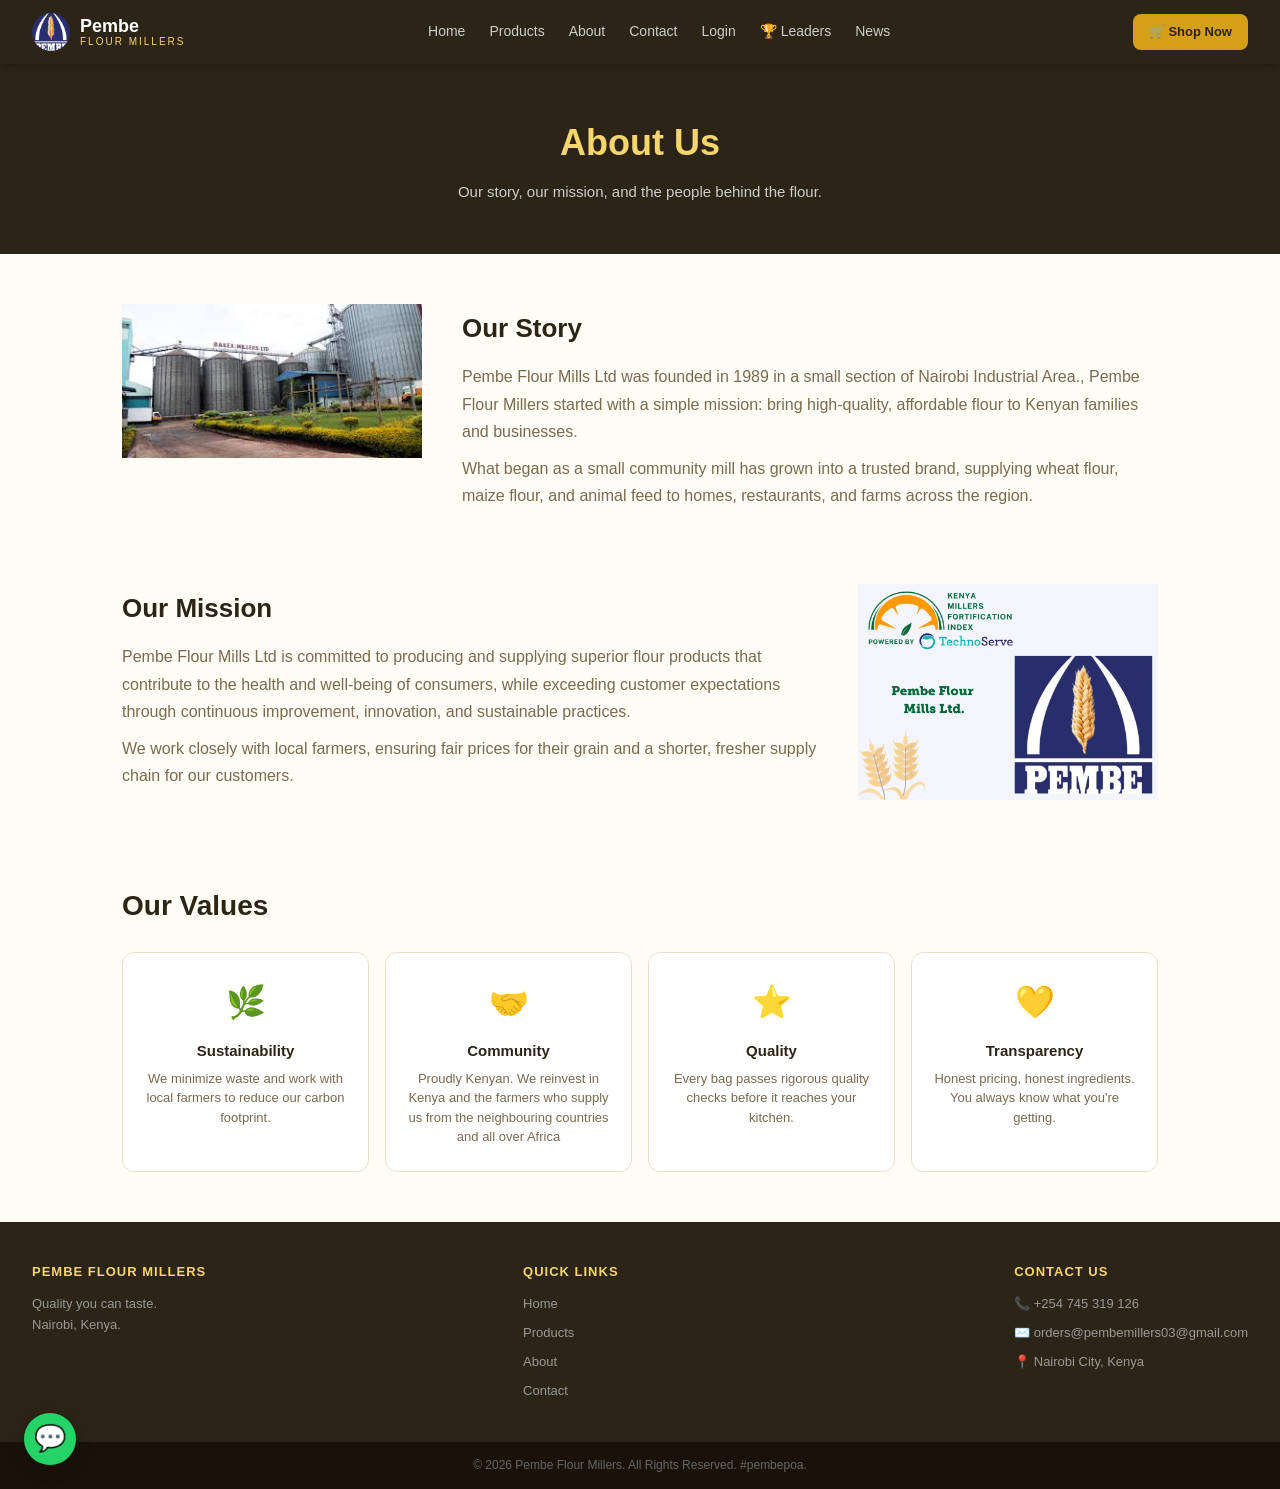
<file: about.html>
<!DOCTYPE html>
<html lang="en">
<head>
  <link rel="icon" type="image/png" href="images/favicon.png" />
  <meta name="description" content="Pembe Flour Millers — Premium wheat flour, maize flour and animal feed in Meru, Kenya. Order online or via WhatsApp." />
<meta name="keywords" content="flour, wheat flour, maize flour, unga, Meru, Kenya, animal feed" />
<meta property="og:title" content="Pembe Flour Millers" />
<meta property="og:description" content="Quality flour milled fresh in Meru, Kenya." />
  <meta charset="UTF-8" />
  <meta name="viewport" content="width=device-width, initial-scale=1.0" />
  <title>Pembe Flour Millers - About Us</title>
  <link rel="stylesheet" href="style.css" />
</head>
<body>

 <header class="site-header">
  <div class="logo">
    <img src="images/pembe-logo.png" alt="Pembe Logo" class="logo-img" />
    <div class="logo-text">
      <span class="logo-name">Pembe</span>
      <span class="logo-tagline">Flour Millers</span>
    </div>
  </div>
  <nav class="nav-links" id="nav-links">
    <a href="index.html">Home</a>
    <a href="products.html">Products</a>
    <a href="about.html">About</a>
    <a href="contact.html">Contact</a>
    <a href="login.html">Login</a>
    <a href="leaderboard.html">🏆 Leaders</a>
    <a href="news.html">News</a>
  </nav>
  <button class="hamburger" id="hamburger" onclick="toggleMenu()">
    <span></span><span></span><span></span>
  </button>
  <a href="products.html" class="cart-btn">🛒 Shop Now</a>
</header>

<script>
  function toggleMenu() {
    document.getElementById('nav-links').classList.toggle('open');
    document.getElementById('hamburger').classList.toggle('open');
  }
</script>

  <section class="page-hero">
    <h1>About Us</h1>
    <p>Our story, our mission, and the people behind the flour.</p>
  </section>

  <section class="section about-page">

    <div class="about-block">
      <div class="about-img">
   <img src="images/pembe-millers.png" alt="Pembe Flour Mills Story">
</div>
      <div class="about-text-block">
        <h2>Our Story</h2>
        <p>Pembe Flour Mills Ltd was founded in 1989 in a small section of Nairobi Industrial Area., Pembe Flour Millers
           started with a simple mission: bring high-quality, affordable flour
           to Kenyan families and businesses.</p>
        <p>What began as a small community mill has grown into a trusted brand,
           supplying wheat flour, maize flour, and animal feed to homes,
           restaurants, and farms across the region.</p>
      </div>
    </div>

    <div class="about-block reverse">
      <div class="about-img">
   <img src="images/pembe-label.png" alt="Pembe Flour Mills Story">
</div>
      <div class="about-text-block">
        <h2>Our Mission</h2>
        <p>Pembe Flour Mills Ltd is committed to producing and supplying superior flour products that contribute to the health and well-being of consumers, while exceeding customer expectations through continuous improvement, innovation, and sustainable practices.</p>
        <p>We work closely with local farmers, ensuring fair prices for their
           grain and a shorter, fresher supply chain for our customers.</p>
      </div>
    </div>

    <div class="values-section">
      <h2 class="section-title">Our Values</h2>
      <div class="values-grid">
        <div class="value-card">
          <span>🌿</span>
          <h3>Sustainability</h3>
          <p>We minimize waste and work with local farmers to reduce our carbon footprint.</p>
        </div>
        <div class="value-card">
          <span>🤝</span>
          <h3>Community</h3>
          <p>Proudly Kenyan. We reinvest in Kenya and the farmers who supply us from the neighbouring countries and all over Africa</p>
        </div>
        <div class="value-card">
          <span>⭐</span>
          <h3>Quality</h3>
          <p>Every bag passes rigorous quality checks before it reaches your kitchen.</p>
        </div>
        <div class="value-card">
          <span>💛</span>
          <h3>Transparency</h3>
          <p>Honest pricing, honest ingredients. You always know what you're getting.</p>
        </div>
      </div>
    </div>

  </section>

  <footer class="site-footer">
    <div class="footer-col">
      <strong class="footer-logo">Pembe Flour Millers</strong>
      <p>Quality you can taste.<br>Nairobi, Kenya.</p>
    </div>
    <div class="footer-col">
      <strong>Quick Links</strong>
      <a href="index.html">Home</a>
      <a href="products.html">Products</a>
      <a href="about.html">About</a>
      <a href="contact.html">Contact</a>
    </div>
    <div class="footer-col">
      <strong>Contact Us</strong>
      <p>📞 +254 745 319 126</p>
      <p>✉️ orders@pembemillers03@gmail.com</p>
      <p>📍 Nairobi City, Kenya</p>
    </div>
  </footer>
  <div class="footer-copy">© 2026 Pembe Flour Millers. All Rights Reserved. #pembepoa. </div>
<button class="back-to-top" id="backToTop" onclick="window.scrollTo({top:0,behavior:'smooth'})">↑</button>

<script>
  window.addEventListener('scroll', function() {
    const btn = document.getElementById('backToTop');
    if (window.scrollY > 400) {
      btn.classList.add('visible');
    } else {
      btn.classList.remove('visible');
    }
  });
</script>
<style>
  body { animation: pageIn 0.4s ease forwards; }
  @keyframes pageIn {
    from { opacity: 0; transform: translateY(10px); }
    to   { opacity: 1; transform: translateY(0); }
  }
</style>
<!-- Floating WhatsApp button -->
<a href="https://wa.me/254745319126?text=Hello%20Pembe%20Flour%20Millers!%20I%20would%20like%20to%20inquire%20about%20your%20products." 
   class="whatsapp-float" 
   target="_blank" 
   title="Chat with us on WhatsApp">
  💬
</a>
</body>
</html>
</file>
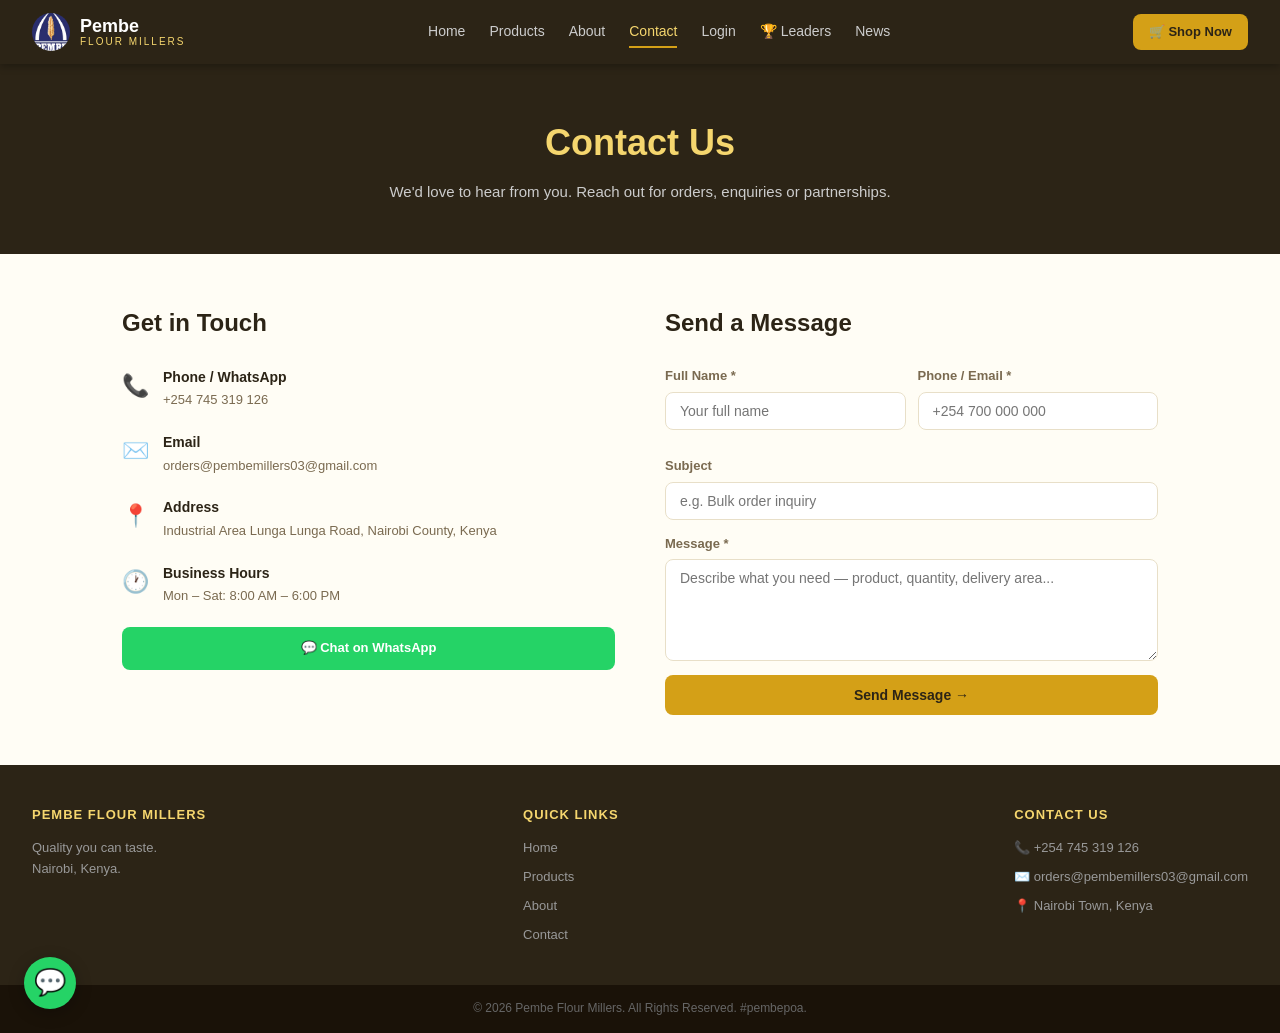
<file: contact.html>
<!DOCTYPE html>
<html lang="en">
<head>
  <link rel="icon" type="image/png" href="images/favicon.png" />
  <meta name="description" content="Pembe Flour Millers — Premium wheat flour, maize flour and animal feed in Nairobi, Kenya. Order online or via WhatsApp." />
  <meta name="keywords" content="flour, wheat flour, maize flour, unga, Nairobi, Kenya, animal feed" />
  <meta property="og:title" content="Pembe Flour Millers" />
  <meta property="og:description" content="Quality flour milled fresh in Nairobi, Kenya." />
  <meta charset="UTF-8" />
  <meta name="viewport" content="width=device-width, initial-scale=1.0" />
  <title>Pembe Flour Millers - Contact</title>
  <link rel="stylesheet" href="style.css" />
</head>
<body>

  <!-- ===== HEADER ===== -->
  <header class="site-header">
    <div class="logo">
      <img src="images/pembe-logo.png" alt="Pembe Logo" class="logo-img" />
      <div class="logo-text">
        <span class="logo-name">Pembe</span>
        <span class="logo-tagline">Flour Millers</span>
      </div>
    </div>
    <nav class="nav-links" id="nav-links">
      <a href="index.html">Home</a>
      <a href="products.html">Products</a>
      <a href="about.html">About</a>
      <a href="contact.html" class="active">Contact</a>
      <a href="login.html">Login</a>
      <a href="leaderboard.html">🏆 Leaders</a>
      <a href="news.html">News</a>
    </nav>
    <button class="hamburger" id="hamburger" onclick="toggleMenu()" aria-label="Toggle menu">
      <span></span>
      <span></span>
      <span></span>
    </button>
    <a href="products.html" class="cart-btn">🛒 Shop Now</a>
  </header>

  <!-- ===== PAGE HERO ===== -->
  <section class="page-hero">
    <h1>Contact Us</h1>
    <p>We'd love to hear from you. Reach out for orders, enquiries or partnerships.</p>
  </section>

  <!-- ===== CONTACT SECTION ===== -->
  <section class="section contact-page">

    <!-- Left side — contact details -->
    <div class="contact-details">
      <h2>Get in Touch</h2>

      <div class="contact-item">
        <span>📞</span>
        <div>
          <strong>Phone / WhatsApp</strong>
          <p>+254 745 319 126</p>
        </div>
      </div>

      <div class="contact-item">
        <span>✉️</span>
        <div>
          <strong>Email</strong>
          <p>orders@pembemillers03@gmail.com</p>
        </div>
      </div>

      <div class="contact-item">
        <span>📍</span>
        <div>
          <strong>Address</strong>
          <p>Industrial Area Lunga Lunga Road, Nairobi County, Kenya</p>
        </div>
      </div>

      <div class="contact-item">
        <span>🕐</span>
        <div>
          <strong>Business Hours</strong>
          <p>Mon – Sat: 8:00 AM – 6:00 PM</p>
        </div>
      </div>

      <!-- ✅ FIXED WhatsApp button — clean single line -->
      <a href="https://wa.me/254745319126?text=Hello%20Pembe%20Flour%20Millers!%20I%20would%20like%20to%20inquire%20about%20your%20products." class="whatsapp-btn" target="_blank">
        💬 Chat on WhatsApp
      </a>
    </div>

    <!-- Right side — contact form -->
    <div class="contact-form-wrap">
      <h2>Send a Message</h2>
      <form id="contact-form">

        <div class="form-row">
          <div class="form-group">
            <label for="name">Full Name *</label>
            <input type="text" id="name" placeholder="Your full name" required />
          </div>
          <div class="form-group">
            <label for="phone">Phone / Email *</label>
            <input type="text" id="phone" placeholder="+254 700 000 000" required />
          </div>
        </div>

        <div class="form-group">
          <label for="subject">Subject</label>
          <input type="text" id="subject" placeholder="e.g. Bulk order inquiry" />
        </div>

        <div class="form-group">
          <label for="message">Message *</label>
          <textarea id="message" rows="5" placeholder="Describe what you need — product, quantity, delivery area..." required></textarea>
        </div>

        <button type="submit" class="btn-primary full-width">Send Message →</button>

        <div class="form-success" id="form-success">
          ✅ Message sent! We'll get back to you within 24 hours.
        </div>

      </form>
    </div>

  </section>

  <!-- ===== FOOTER ===== -->
  <footer class="site-footer">
    <div class="footer-col">
      <strong class="footer-logo">Pembe Flour Millers</strong>
      <p>Quality you can taste.<br>Nairobi, Kenya.</p>
    </div>
    <div class="footer-col">
      <strong>Quick Links</strong>
      <a href="index.html">Home</a>
      <a href="products.html">Products</a>
      <a href="about.html">About</a>
      <a href="contact.html">Contact</a>
    </div>
    <div class="footer-col">
      <strong>Contact Us</strong>
      <p>📞 +254 745 319 126</p>
      <p>✉️ orders@pembemillers03@gmail.com</p>
      <p>📍 Nairobi Town, Kenya</p>
    </div>
  </footer>
  <div class="footer-copy">© 2026 Pembe Flour Millers. All Rights Reserved. #pembepoa. </div>

  <!-- Back to top button -->
  <button class="back-to-top" id="backToTop" onclick="window.scrollTo({top:0,behavior:'smooth'})">↑</button>

  <script>
    /* ---- HAMBURGER MENU ---- */
    function toggleMenu() {
      document.getElementById('nav-links').classList.toggle('open');
      document.getElementById('hamburger').classList.toggle('open');
    }
    document.addEventListener('click', function(e) {
      const nav    = document.getElementById('nav-links');
      const burger = document.getElementById('hamburger');
      if (!nav.contains(e.target) && !burger.contains(e.target)) {
        nav.classList.remove('open');
        burger.classList.remove('open');
      }
    });

    /* ---- BACK TO TOP ---- */
    window.addEventListener('scroll', function() {
      const btn = document.getElementById('backToTop');
      if (window.scrollY > 400) {
        btn.classList.add('visible');
      } else {
        btn.classList.remove('visible');
      }
    });

    /* ---- CONTACT FORM ---- */
    document.getElementById('contact-form').addEventListener('submit', function(e) {
      e.preventDefault();
      const name    = document.getElementById('name').value;
      const phone   = document.getElementById('phone').value;
      const subject = document.getElementById('subject').value || 'Website Inquiry';
      const message = document.getElementById('message').value;
      const email   = 'orders@pembeflourmillers.com';
      const body    = 'Name: ' + name + '\nContact: ' + phone + '\n\n' + message;
      window.location.href =
        'mailto:' + email +
        '?subject=' + encodeURIComponent(subject) +
        '&body='    + encodeURIComponent(body);
      document.getElementById('form-success').style.display = 'block';
    });

    /* ---- SCROLL ANIMATIONS ---- */
    const observer = new IntersectionObserver(function(entries) {
      entries.forEach(function(entry) {
        if (entry.isIntersecting) {
          entry.target.classList.add('visible');
        }
      });
    }, { threshold: 0.1 });

    document.querySelectorAll('.contact-item, .value-card').forEach(function(el) {
      el.classList.add('fade-in');
      observer.observe(el);
    });
  </script>
<style>
  body { animation: pageIn 0.4s ease forwards; }
  @keyframes pageIn {
    from { opacity: 0; transform: translateY(10px); }
    to   { opacity: 1; transform: translateY(0); }
  }
</style>
<!-- Floating WhatsApp button -->
<a href="https://wa.me/254745319126?text=Hello%20Pembe%20Flour%20Millers!%20I%20would%20like%20to%20inquire%20about%20your%20products." 
   class="whatsapp-float" 
   target="_blank" 
   title="Chat with us on WhatsApp">
  💬
</a>
</body>
</html>
</file>
<file: style.css>
/* ============================================================
   PEMBE FLOUR MILLERS — style.css
   Clean version — no duplicates
   ============================================================ */

/* ---- 1. VARIABLES & RESET ---- */
:root {
  --gold:        #D4A017;
  --gold-light:  #F5D66E;
  --green:       #3B6D11;
  --green-mid:   #639922;
  --green-light: #EAF3DE;
  --brown:       #6B3F1A;
  --cream:       #FFFDF5;
  --warm-gray:   #F5F0E8;
  --text:        #2C2416;
  --text-muted:  #7A6A50;
  --text-hint:   #B5A285;
  --border:      #E8DFC8;
  --radius:      12px;
  --radius-sm:   8px;
}

* { box-sizing: border-box; margin: 0; padding: 0; }

body {
  font-family: 'Segoe UI', Tahoma, Geneva, Verdana, sans-serif;
  background-color: var(--cream);
  color: var(--text);
  line-height: 1.6;
}

a { text-decoration: none; color: inherit; }
img { max-width: 100%; display: block; }


/* ---- 2. HEADER ---- */
.site-header {
  background-color: var(--text);
  padding: 0 2rem;
  height: 64px;
  display: flex;
  align-items: center;
  justify-content: space-between;
  position: sticky;
  top: 0;
  z-index: 100;
  box-shadow: 0 2px 8px rgba(0,0,0,0.3);
}

.logo { display: flex; align-items: center; gap: 10px; }

.logo-img {
  width: 38px;
  height: 38px;
  border-radius: 50%;
  object-fit: cover;
  background: var(--gold);
}

.logo-text { display: flex; flex-direction: column; line-height: 1.1; }
.logo-name { font-size: 18px; font-weight: 700; color: #fff; }
.logo-tagline { font-size: 10px; color: var(--gold-light); letter-spacing: 2px; text-transform: uppercase; }

.nav-links { display: flex; gap: 24px; }

.nav-links a {
  color: #ccc;
  font-size: 14px;
  font-weight: 500;
  transition: color 0.2s;
  padding: 4px 0;
  border-bottom: 2px solid transparent;
}

.nav-links a:hover { color: var(--gold-light); }
.nav-links a.active { color: var(--gold-light); border-bottom-color: var(--gold); }

.cart-btn {
  background-color: var(--gold);
  color: var(--text);
  font-weight: 700;
  font-size: 13px;
  padding: 8px 16px;
  border-radius: var(--radius-sm);
  border: none;
  cursor: pointer;
  transition: background-color 0.2s;
  display: flex;
  align-items: center;
  gap: 6px;
}
.cart-btn:hover { background-color: var(--gold-light); }

.cart-badge {
  background: var(--green);
  color: #fff;
  border-radius: 50%;
  width: 18px;
  height: 18px;
  font-size: 11px;
  display: flex;
  align-items: center;
  justify-content: center;
  font-weight: 700;
}


/* ---- 3. HAMBURGER BUTTON (hidden on desktop) ---- */
.hamburger {
  display: none;
  flex-direction: column;
  gap: 5px;
  cursor: pointer;
  background: none;
  border: none;
  padding: 6px;
}

.hamburger span {
  display: block;
  width: 24px;
  height: 2px;
  background-color: #fff;
  border-radius: 2px;
  transition: all 0.3s ease;
}

/* Animate 3 lines into X when open */
.hamburger.open span:nth-child(1) { transform: translateY(7px) rotate(45deg); }
.hamburger.open span:nth-child(2) { opacity: 0; }
.hamburger.open span:nth-child(3) { transform: translateY(-7px) rotate(-45deg); }


/* ---- 4. BUTTONS ---- */
.btn-primary {
  display: inline-block;
  background-color: var(--gold);
  color: var(--text);
  font-weight: 700;
  padding: 12px 28px;
  border-radius: var(--radius-sm);
  border: none;
  cursor: pointer;
  font-size: 14px;
  transition: background-color 0.2s, transform 0.2s;
}
.btn-primary:hover { background-color: var(--gold-light); transform: translateY(-1px); }
.btn-primary.full-width { width: 100%; text-align: center; }

.btn-outline {
  display: inline-block;
  background-color: transparent;
  color: #fff;
  font-weight: 600;
  padding: 12px 28px;
  border-radius: var(--radius-sm);
  border: 1.5px solid rgba(255,255,255,0.4);
  cursor: pointer;
  font-size: 14px;
  transition: border-color 0.2s, color 0.2s;
}
.btn-outline:hover { border-color: var(--gold-light); color: var(--gold-light); }

.btn-small {
  display: inline-block;
  background-color: var(--text);
  color: var(--gold-light);
  font-weight: 700;
  font-size: 12px;
  padding: 8px 16px;
  border-radius: var(--radius-sm);
  border: none;
  cursor: pointer;
  transition: background-color 0.2s;
}
.btn-small:hover { background-color: var(--green); color: #fff; }

.whatsapp-btn {
  display: flex;
  align-items: center;
  justify-content: center;
  gap: 8px;
  width: 100%;
  padding: 11px;
  background-color: #25D366;
  color: #fff;
  font-weight: 700;
  font-size: 13px;
  border: none;
  border-radius: var(--radius-sm);
  cursor: pointer;
  transition: background-color 0.2s;
  margin-top: 8px;
  text-decoration: none;
  text-align: center;
}
.whatsapp-btn:hover { background-color: #1ebe5d; }


/* ---- 5. SPLASH SCREEN ---- */
#splash-screen {
  position: fixed;
  inset: 0;
  background-color: var(--text);
  display: flex;
  align-items: center;
  justify-content: center;
  z-index: 9999;
  transition: opacity 0.6s ease, visibility 0.6s ease;
}

#splash-screen.hidden {
  opacity: 0;
  visibility: hidden;
}

.splash-content {
  text-align: center;
  animation: splashEntrance 0.5s ease forwards;
}

@keyframes splashEntrance {
  from { opacity: 0; transform: scale(0.9); }
  to   { opacity: 1; transform: scale(1); }
}

.splash-logo { font-size: 72px; margin-bottom: 16px; }

.splash-name {
  font-size: 28px;
  font-weight: 700;
  color: #fff;
  letter-spacing: 1px;
  margin-bottom: 6px;
}

.splash-tagline {
  font-size: 14px;
  color: var(--gold-light);
  letter-spacing: 3px;
  text-transform: uppercase;
  margin-bottom: 28px;
}

.splash-bar {
  width: 180px;
  height: 3px;
  background-color: rgba(255,255,255,0.15);
  border-radius: 10px;
  margin: 0 auto;
  overflow: hidden;
}

.splash-fill {
  height: 100%;
  width: 0%;
  background-color: var(--gold);
  border-radius: 10px;
  animation: loadBar 1.8s ease forwards;
}

@keyframes loadBar {
  0%   { width: 0%; }
  60%  { width: 75%; }
  100% { width: 100%; }
}


/* ---- 6. HERO ---- */
.hero {
  background-color: var(--text);
  padding: 70px 2rem;
  display: flex;
  align-items: center;
  justify-content: space-between;
  gap: 40px;
  max-width: 1200px;
  margin: 0 auto;
  min-height: 400px;
}

.hero-content { max-width: 560px; }

.hero-badge {
  display: inline-block;
  background-color: var(--gold);
  color: var(--text);
  font-size: 11px;
  font-weight: 700;
  letter-spacing: 2px;
  text-transform: uppercase;
  padding: 4px 14px;
  border-radius: 20px;
  margin-bottom: 16px;
}

.hero h1 { font-size: clamp(32px, 5vw, 52px); color: #fff; line-height: 1.15; margin-bottom: 14px; }
.hero h1 .highlight { color: var(--gold-light); }
.hero p { color: #ccc; font-size: 16px; margin-bottom: 28px; line-height: 1.7; }
.hero-buttons { display: flex; gap: 12px; flex-wrap: wrap; }

/* Hero image — real photo */
.hero-img {
  width: 360px;
  height: 280px;
  object-fit: cover;
  border-radius: var(--radius);
  border: 3px solid var(--gold);
}


/* ---- 7. FEATURES STRIP ---- */
.features {
  background-color: var(--warm-gray);
  padding: 24px 2rem;
  display: flex;
  justify-content: center;
  gap: 40px;
  flex-wrap: wrap;
  border-top: 1px solid var(--border);
  border-bottom: 1px solid var(--border);
}

.feature-item { display: flex; align-items: center; gap: 12px; }
.feature-icon { font-size: 24px; }
.feature-item strong { display: block; font-size: 14px; color: var(--text); }
.feature-item p { font-size: 12px; color: var(--text-muted); margin: 0; }


/* ---- 8. STATS BAR ---- */
.stats-bar {
  background-color: var(--green);
  padding: 28px 2rem;
  display: flex;
  justify-content: center;
  gap: 60px;
  flex-wrap: wrap;
}

.stat-item { text-align: center; color: #fff; }

.stat-item strong {
  display: block;
  font-size: 32px;
  font-weight: 700;
  color: var(--gold-light);
  line-height: 1.1;
}

.stat-item span {
  font-size: 13px;
  opacity: 0.85;
  margin-top: 4px;
  display: block;
}


/* ---- 9. SECTION WRAPPER ---- */
.section { padding: 50px 2rem; max-width: 1100px; margin: 0 auto; }
.section-title { font-size: 28px; color: var(--text); margin-bottom: 6px; font-weight: 700; }
.section-sub { font-size: 15px; color: var(--text-muted); margin-bottom: 32px; }
.results-count { font-size: 13px; color: var(--text-hint); margin-bottom: 20px; }
.center-btn { text-align: center; margin-top: 36px; }


/* ---- 10. PRODUCT CARDS ---- */
.products-grid {
  display: grid;
  grid-template-columns: repeat(auto-fill, minmax(260px, 1fr));
  gap: 20px;
}

.product-card {
  background: #fff;
  border-radius: var(--radius);
  border: 1px solid var(--border);
  overflow: hidden;
  transition: transform 0.25s, box-shadow 0.25s;
  display: flex;
  flex-direction: column;
}

.product-card:hover {
  transform: translateY(-4px);
  box-shadow: 0 8px 24px rgba(44,36,22,0.12);
  border-color: var(--gold);
}

.product-img-placeholder {
  width: 100%;
  height: 180px;
  display: flex;
  align-items: center;
  justify-content: center;
  font-size: 56px;
}

.product-img-placeholder.wheat { background-color: #FDF3DC; }
.product-img-placeholder.maize { background-color: #FFF8E1; }
.product-img-placeholder.feed  { background-color: #F1F8E9; }
.product-img-placeholder.bran  { background-color: #FBE9E7; }

.product-img { width: 100%; height: 180px; object-fit: cover; }

.product-info { padding: 16px; display: flex; flex-direction: column; flex: 1; }
.product-category { font-size: 11px; font-weight: 700; letter-spacing: 1.5px; text-transform: uppercase; color: var(--green-mid); margin-bottom: 4px; }
.product-info h3 { font-size: 16px; color: var(--text); margin-bottom: 6px; font-weight: 700; }
.product-info p { font-size: 13px; color: var(--text-muted); line-height: 1.5; flex: 1; margin-bottom: 12px; }
.product-price { font-size: 18px; font-weight: 700; color: var(--brown); display: block; margin-bottom: 12px; }
.product-badge { display: inline-block; font-size: 10px; font-weight: 700; background-color: var(--green-light); color: var(--green); padding: 3px 10px; border-radius: 20px; margin-bottom: 10px; }

.qty-row { display: flex; align-items: center; gap: 8px; margin-bottom: 10px; }
.qty-label { font-size: 12px; color: var(--text-muted); min-width: 30px; }
.qty-ctrl { display: flex; align-items: center; border: 1.5px solid var(--border); border-radius: 6px; overflow: hidden; }
.qty-ctrl button { background: none; border: none; padding: 4px 10px; font-size: 16px; cursor: pointer; color: var(--text-muted); transition: background-color 0.15s; }
.qty-ctrl button:hover { background-color: var(--warm-gray); }
.qty-ctrl span { font-size: 14px; font-weight: 600; min-width: 28px; text-align: center; color: var(--text); }

.size-select { flex: 1; padding: 5px 10px; border: 1.5px solid var(--border); border-radius: 6px; font-size: 12px; color: var(--text); background: #fff; cursor: pointer; }
.size-select:focus { outline: none; border-color: var(--gold); }

.add-btn { width: 100%; padding: 10px; background-color: var(--text); color: var(--gold-light); border: none; border-radius: var(--radius-sm); font-weight: 700; font-size: 13px; cursor: pointer; transition: background-color 0.2s; letter-spacing: 0.5px; }
.add-btn:hover { background-color: var(--green); color: #fff; }
.add-btn.added { background-color: var(--green); color: #fff; }


/* ---- 11. SEARCH BAR ---- */
.search-bar-section { background-color: var(--warm-gray); padding: 20px 2rem; border-bottom: 1px solid var(--border); }
.search-row { max-width: 900px; margin: 0 auto; display: flex; gap: 10px; flex-wrap: wrap; }
.search-input { flex: 1; min-width: 200px; padding: 10px 14px; border: 1.5px solid var(--border); border-radius: var(--radius-sm); font-size: 14px; background: #fff; color: var(--text); transition: border-color 0.2s; }
.search-input:focus { outline: none; border-color: var(--gold); }
.filter-select { padding: 10px 14px; border: 1.5px solid var(--border); border-radius: var(--radius-sm); font-size: 13px; background: #fff; color: var(--text); cursor: pointer; min-width: 140px; }
.filter-select:focus { outline: none; border-color: var(--gold); }


/* ---- 12. CART SIDEBAR ---- */
.cart-overlay { display: none; position: fixed; inset: 0; background: rgba(0,0,0,0.5); z-index: 200; }
.cart-overlay.open { display: block; }

.cart-sidebar {
  position: fixed;
  right: -400px;
  top: 0;
  bottom: 0;
  width: min(380px, 100vw);
  background: #fff;
  z-index: 201;
  display: flex;
  flex-direction: column;
  box-shadow: -4px 0 24px rgba(0,0,0,0.15);
  transition: right 0.3s ease;
}
.cart-sidebar.open { right: 0; }

.cart-head { padding: 20px; border-bottom: 1px solid var(--border); display: flex; align-items: center; justify-content: space-between; }
.cart-head h3 { font-size: 20px; font-weight: 700; }
.cart-close { background: none; border: none; font-size: 22px; cursor: pointer; color: var(--text-muted); padding: 4px; }
.cart-close:hover { color: var(--text); }

.cart-body { flex: 1; overflow-y: auto; padding: 16px; }
.cart-empty { text-align: center; padding: 50px 20px; color: var(--text-hint); font-size: 40px; }
.cart-empty p { font-size: 14px; margin-top: 8px; color: var(--text-muted); }

.cart-item { display: flex; gap: 12px; padding: 12px 0; border-bottom: 1px solid #f0ebe0; align-items: flex-start; }
.cart-item-icon { width: 48px; height: 48px; border-radius: 8px; background-color: var(--warm-gray); display: flex; align-items: center; justify-content: center; font-size: 22px; flex-shrink: 0; }
.cart-item-info { flex: 1; }
.cart-item-name { font-size: 14px; font-weight: 600; color: var(--text); }
.cart-item-size { font-size: 12px; color: var(--text-muted); margin-top: 2px; }
.cart-item-price { font-size: 14px; font-weight: 700; color: var(--brown); margin-top: 4px; }
.cart-item-remove { background: none; border: none; color: var(--text-hint); cursor: pointer; font-size: 16px; padding: 4px; transition: color 0.15s; }
.cart-item-remove:hover { color: #e24b4a; }

.cart-foot { padding: 16px; border-top: 1px solid var(--border); background-color: var(--warm-gray); }
.cart-total-row { display: flex; justify-content: space-between; align-items: center; margin-bottom: 14px; font-size: 16px; font-weight: 700; color: var(--text); }

.checkout-btn { width: 100%; padding: 13px; background-color: var(--green); color: #fff; border: none; border-radius: var(--radius-sm); font-weight: 700; font-size: 14px; cursor: pointer; transition: background-color 0.2s; margin-bottom: 8px; }
.checkout-btn:hover { background-color: var(--green-mid); }


/* ---- 13. PAGE HERO (inner pages) ---- */
.page-hero { background-color: var(--text); padding: 50px 2rem; text-align: center; color: #fff; }
.page-hero h1 { font-size: 36px; font-weight: 700; margin-bottom: 8px; color: var(--gold-light); }
.page-hero p { font-size: 15px; color: #ccc; }


/* ---- 14. ABOUT PAGE ---- */
.about-page { display: flex; flex-direction: column; gap: 60px; }
.about-block { display: flex; gap: 40px; align-items: center; flex-wrap: wrap; }
.about-block.reverse { flex-direction: row-reverse; }

.about-img-placeholder { width: 300px; height: 220px; background-color: var(--warm-gray); border-radius: var(--radius); display: flex; align-items: center; justify-content: center; font-size: 80px; flex-shrink: 0; border: 1px solid var(--border); }
.about-img { width: 300px; height: 220px; object-fit: cover; border-radius: var(--radius); }
.about-text-block { flex: 1; min-width: 260px; }
.about-text-block h2 { font-size: 26px; color: var(--text); margin-bottom: 14px; }
.about-text-block p { color: var(--text-muted); margin-bottom: 10px; line-height: 1.7; }

.values-section { margin-top: 20px; }
.values-grid { display: grid; grid-template-columns: repeat(auto-fill, minmax(200px, 1fr)); gap: 16px; margin-top: 24px; }
.value-card { background: #fff; border: 1px solid var(--border); border-radius: var(--radius); padding: 24px 20px; text-align: center; transition: transform 0.2s; }
.value-card:hover { transform: translateY(-3px); border-color: var(--gold); }
.value-card span { font-size: 32px; display: block; margin-bottom: 10px; }
.value-card h3 { font-size: 15px; margin-bottom: 6px; color: var(--text); }
.value-card p { font-size: 13px; color: var(--text-muted); line-height: 1.5; }


/* ---- 15. ABOUT STRIP (Homepage) ---- */
.about-strip {
  background-color: var(--warm-gray);
  padding: 60px 2rem;
  display: flex;
  align-items: center;
  gap: 40px;
  max-width: 1200px;
  margin: 0 auto;
  flex-wrap: wrap;
}

.about-strip .about-text { flex: 1; min-width: 260px; }
.about-strip h2 { font-size: 28px; margin-bottom: 14px; color: var(--text); }
.about-strip p { color: var(--text-muted); margin-bottom: 20px; line-height: 1.7; }
.about-strip .btn-outline { color: var(--text); border-color: var(--text); }
.about-strip .btn-outline:hover { border-color: var(--green); color: var(--green); }

/* About strip image — real photo */
.about-strip .about-img {
  width: 320px;
  height: 240px;
  object-fit: cover;
  border-radius: var(--radius);
  border: 3px solid var(--gold);
}


/* ---- 16. TESTIMONIALS ---- */
.testimonials {
  background-color: var(--warm-gray);
  border-top: 1px solid var(--border);
  border-bottom: 1px solid var(--border);
}

.reviews-grid {
  display: grid;
  grid-template-columns: repeat(auto-fill, minmax(280px, 1fr));
  gap: 20px;
  margin-top: 8px;
}

.review-card {
  background: #fff;
  border-radius: var(--radius);
  border: 1px solid var(--border);
  padding: 24px;
  display: flex;
  flex-direction: column;
  gap: 12px;
  transition: transform 0.2s, border-color 0.2s;
}

.review-card:hover { border-color: var(--gold); transform: translateY(-3px); }

.stars { color: var(--gold); font-size: 18px; letter-spacing: 2px; }

.review-card p {
  font-size: 14px;
  color: var(--text-muted);
  line-height: 1.7;
  font-style: italic;
  flex: 1;
}

.reviewer {
  display: flex;
  align-items: center;
  gap: 12px;
  margin-top: 4px;
  padding-top: 12px;
  border-top: 1px solid var(--border);
}

.reviewer-avatar {
  width: 40px;
  height: 40px;
  border-radius: 50%;
  background-color: var(--gold);
  color: var(--text);
  font-weight: 700;
  font-size: 13px;
  display: flex;
  align-items: center;
  justify-content: center;
  flex-shrink: 0;
}

.reviewer strong { display: block; font-size: 14px; color: var(--text); }
.reviewer span { font-size: 12px; color: var(--text-hint); }


/* ---- 17. CONTACT PAGE ---- */
.contact-page { display: flex; gap: 50px; flex-wrap: wrap; align-items: flex-start; }
.contact-details { flex: 1; min-width: 260px; }
.contact-details h2 { font-size: 24px; margin-bottom: 24px; }
.contact-item { display: flex; gap: 14px; align-items: flex-start; margin-bottom: 20px; }
.contact-item span { font-size: 22px; margin-top: 2px; }
.contact-item strong { display: block; font-size: 14px; color: var(--text); margin-bottom: 2px; }
.contact-item p { font-size: 13px; color: var(--text-muted); margin: 0; }

.contact-form-wrap { flex: 1; min-width: 280px; }
.contact-form-wrap h2 { font-size: 24px; margin-bottom: 24px; }
.form-row { display: grid; grid-template-columns: 1fr 1fr; gap: 12px; margin-bottom: 12px; }
.form-group { display: flex; flex-direction: column; gap: 5px; margin-bottom: 14px; }
.form-group label { font-size: 13px; font-weight: 600; color: var(--text-muted); }
.form-group input,
.form-group textarea { padding: 10px 14px; border: 1.5px solid var(--border); border-radius: var(--radius-sm); font-size: 14px; color: var(--text); background: #fff; font-family: inherit; transition: border-color 0.2s; }
.form-group input:focus,
.form-group textarea:focus { outline: none; border-color: var(--gold); }
textarea { resize: vertical; }
.form-success { display: none; margin-top: 14px; padding: 12px 16px; background-color: var(--green-light); border: 1px solid var(--green-mid); border-radius: var(--radius-sm); color: var(--green); font-size: 14px; font-weight: 600; text-align: center; }


/* ---- 18. FOOTER ---- */
.site-footer { background-color: var(--text); color: #ccc; padding: 40px 2rem; display: flex; gap: 40px; flex-wrap: wrap; justify-content: space-between; }
.footer-col { display: flex; flex-direction: column; gap: 8px; min-width: 180px; }
.footer-logo { font-size: 18px; color: #fff; font-weight: 700; }
.footer-col strong { color: var(--gold-light); font-size: 13px; letter-spacing: 1px; text-transform: uppercase; margin-bottom: 4px; }
.footer-col a { font-size: 13px; color: #999; transition: color 0.2s; }
.footer-col a:hover { color: var(--gold-light); }
.footer-col p { font-size: 13px; color: #999; line-height: 1.6; margin: 0; }
.footer-copy { background-color: #1a1208; text-align: center; padding: 14px 2rem; font-size: 12px; color: #666; }


/* ---- 19. TOAST ---- */
.toast { position: fixed; bottom: 24px; left: 50%; transform: translateX(-50%); background-color: var(--green); color: #fff; padding: 10px 20px; border-radius: 20px; font-size: 13px; font-weight: 600; z-index: 999; opacity: 0; transition: opacity 0.3s; pointer-events: none; white-space: nowrap; }
.toast.show { opacity: 1; }


/* ---- 20. SCROLL ANIMATIONS ---- */
.fade-in {
  opacity: 0;
  transform: translateY(28px);
  transition: opacity 0.6s ease, transform 0.6s ease;
}

.fade-in.visible {
  opacity: 1;
  transform: translateY(0);
}

.fade-in:nth-child(2) { transition-delay: 0.1s; }
.fade-in:nth-child(3) { transition-delay: 0.2s; }
.fade-in:nth-child(4) { transition-delay: 0.3s; }


/* ---- 21. BACK TO TOP ---- */
.back-to-top {
  position: fixed;
  bottom: 70px;
  right: 24px;
  width: 44px;
  height: 44px;
  background-color: var(--gold);
  color: var(--text);
  border: none;
  border-radius: 50%;
  font-size: 20px;
  font-weight: 700;
  cursor: pointer;
  z-index: 500;
  opacity: 0;
  transform: translateY(10px);
  transition: opacity 0.3s, transform 0.3s;
  box-shadow: 0 4px 12px rgba(0,0,0,0.2);
}

.back-to-top.visible { opacity: 1; transform: translateY(0); }
.back-to-top:hover { background-color: var(--gold-light); }


/* ---- 22. MOBILE RESPONSIVE ---- */
@media (max-width: 768px) {

  /* Show hamburger, hide desktop nav */
  .hamburger { display: flex; }

  .nav-links {
    display: none;
    flex-direction: column;
    position: absolute;
    top: 64px;
    left: 0;
    right: 0;
    background-color: var(--text);
    padding: 16px 2rem 20px;
    gap: 0;
    z-index: 99;
    border-top: 1px solid rgba(255,255,255,0.1);
    box-shadow: 0 8px 16px rgba(0,0,0,0.3);
  }

  .nav-links.open { display: flex; }

  .nav-links a {
    padding: 12px 0;
    border-bottom: 1px solid rgba(255,255,255,0.08);
    font-size: 15px;
  }

  .nav-links a:last-child { border-bottom: none; }

  .hero { flex-direction: column; text-align: center; padding: 40px 1rem; }
  .hero-buttons { justify-content: center; }
  .hero-img { width: 100%; height: 200px; }

  .about-strip .about-img { width: 100%; height: 200px; }

  .form-row { grid-template-columns: 1fr; }
  .about-block, .about-block.reverse { flex-direction: column; }
  .about-img-placeholder { width: 100%; }
  .contact-page { flex-direction: column; }
  .site-footer { flex-direction: column; }
  .stats-bar { gap: 30px; }
}
/* ---- CART ITEM IMAGE ---- */
.cart-item-icon img {
  width: 100%;
  height: 100%;
  object-fit: cover;
  border-radius: 6px;
  display: block;
}
/* ---- 404 PAGE ---- */
.not-found {
  min-height: 70vh;
  display: flex;
  align-items: center;
  justify-content: center;
  text-align: center;
  background-color: var(--text);
}

.not-found-content {
  padding: 40px 20px;
}

.not-found-emoji {
  font-size: 80px;
  margin-bottom: 16px;
}

.not-found h1 {
  font-size: 80px;
  font-weight: 700;
  color: var(--gold);
  line-height: 1;
  margin-bottom: 8px;
}

.not-found h2 {
  font-size: 24px;
  color: #fff;
  margin-bottom: 12px;
}

.not-found p {
  font-size: 15px;
  color: #ccc;
  margin-bottom: 28px;
  line-height: 1.7;
}
.product-img {
  width: 100%;
  height: 220px;
  object-fit: contain;
  background-color: #fff;
  padding: 10px;
}
/* ---- FLOATING WHATSAPP BUTTON ---- */
.whatsapp-float {
  position: fixed;
  bottom: 24px;
  left: 24px;
  width: 52px;
  height: 52px;
  background-color: #25D366;
  color: #fff;
  border-radius: 50%;
  display: flex;
  align-items: center;
  justify-content: center;
  font-size: 26px;
  z-index: 500;
  box-shadow: 0 4px 16px rgba(0,0,0,0.25);
  transition: transform 0.2s, background-color 0.2s;
  text-decoration: none;
}

.whatsapp-float:hover {
  transform: scale(1.1);
  background-color: #1ebe5d;
}
/* ---- CART IMAGE LOADING ---- */
.cart-item-icon {
  background-color: var(--warm-gray);
  overflow: hidden;
}

.cart-item-icon img {
  width: 100%;
  height: 100%;
  object-fit: cover;
  border-radius: 6px;
  display: block;
  /* Smooth fade in when image loads */
  animation: imgFadeIn 0.3s ease forwards;
}

@keyframes imgFadeIn {
  from { opacity: 0; }
  to   { opacity: 1; }
}
/* ---- AUTH PAGES ---- */
.auth-section {
  max-width: 560px;
  margin: 0 auto;
  padding: 40px 2rem;
}

.auth-tabs {
  display: flex;
  gap: 0;
  margin-bottom: 24px;
  border: 1.5px solid var(--border);
  border-radius: var(--radius-sm);
  overflow: hidden;
}

.auth-tab {
  flex: 1;
  padding: 12px;
  background: #fff;
  border: none;
  cursor: pointer;
  font-size: 14px;
  font-weight: 600;
  color: var(--text-muted);
  transition: background-color 0.2s, color 0.2s;
  font-family: inherit;
}

.auth-tab.active {
  background-color: var(--text);
  color: var(--gold-light);
}

.auth-card {
  background: #fff;
  border: 1.5px solid var(--border);
  border-radius: var(--radius);
  padding: 28px;
}

.auth-card h2 {
  font-size: 22px;
  margin-bottom: 6px;
  color: var(--text);
}

.auth-sub {
  font-size: 13px;
  color: var(--text-muted);
  margin-bottom: 24px;
}

.auth-link {
  color: var(--green-mid);
  cursor: pointer;
  font-weight: 600;
  text-decoration: underline;
}

.auth-error {
  font-size: 13px;
  color: #e24b4a;
  margin-bottom: 12px;
  min-height: 18px;
  font-weight: 500;
}
/* ---- DASHBOARD ---- */
.dashboard-section { padding: 40px 2rem; max-width: 1100px; margin: 0 auto; }

.dashboard-grid {
  display: grid;
  grid-template-columns: repeat(auto-fill, minmax(260px, 1fr));
  gap: 20px;
  margin-bottom: 40px;
}

.dash-card {
  background: #fff;
  border: 1px solid var(--border);
  border-radius: var(--radius);
  padding: 24px;
  transition: transform 0.2s, border-color 0.2s;
}

.dash-card:hover {
  transform: translateY(-3px);
  border-color: var(--gold);
}

/* Profile card */
.profile-card { display: flex; align-items: center; gap: 16px; }

.profile-avatar {
  width: 60px;
  height: 60px;
  border-radius: 50%;
  background-color: var(--gold);
  color: var(--text);
  font-size: 24px;
  font-weight: 700;
  display: flex;
  align-items: center;
  justify-content: center;
  flex-shrink: 0;
}

.profile-info h3 { font-size: 16px; margin-bottom: 4px; }
.profile-info p  { font-size: 13px; color: var(--text-muted); margin-bottom: 2px; }

.member-badge {
  display: inline-block;
  font-size: 11px;
  font-weight: 700;
  padding: 3px 10px;
  border-radius: 20px;
  background: var(--green-light);
  color: var(--green);
  margin-top: 6px;
}

/* Points card */
.points-card { display: flex; align-items: center; gap: 16px; }
.points-icon { font-size: 40px; }
.points-number {
  display: block;
  font-size: 36px;
  font-weight: 700;
  color: var(--gold);
  line-height: 1;
}
.points-label { font-size: 13px; font-weight: 600; color: var(--text); }
.points-hint  { font-size: 12px; color: var(--text-muted); margin-top: 4px; }

/* Family card */
.family-card { display: flex; gap: 16px; align-items: flex-start; }
.family-icon { font-size: 36px; }
.family-info h3 { font-size: 16px; margin-bottom: 6px; }
.family-info p  { font-size: 13px; color: var(--text-muted); margin-bottom: 12px; }

/* Actions card */
.actions-card h3 { font-size: 16px; margin-bottom: 16px; }
.action-links { display: flex; flex-direction: column; gap: 8px; }

.action-link {
  display: flex;
  align-items: center;
  gap: 10px;
  padding: 10px 12px;
  border-radius: var(--radius-sm);
  background: var(--warm-gray);
  color: var(--text);
  font-size: 13px;
  font-weight: 600;
  cursor: pointer;
  transition: background-color 0.2s;
  text-decoration: none;
}

.action-link:hover { background-color: var(--border); }
.logout-link { color: #e24b4a; }
.logout-link:hover { background-color: #fdf0f0; }

/* Benefits section */
.benefits-section { margin-top: 20px; }

.benefits-grid {
  display: grid;
  grid-template-columns: repeat(auto-fill, minmax(200px, 1fr));
  gap: 16px;
  margin-top: 20px;
}

.benefit-card {
  background: #fff;
  border: 1px solid var(--border);
  border-radius: var(--radius);
  padding: 20px;
  text-align: center;
  transition: transform 0.2s;
}

.benefit-card:hover {
  transform: translateY(-3px);
  border-color: var(--gold);
}

.benefit-card span { font-size: 32px; display: block; margin-bottom: 10px; }
.benefit-card h4   { font-size: 14px; font-weight: 700; margin-bottom: 6px; }
.benefit-card p    { font-size: 12px; color: var(--text-muted); line-height: 1.5; }
/* ---- PEMBE FAMILY PAGE ---- */
.family-hero-banner {
  background-color: var(--text);
  border-radius: var(--radius);
  padding: 40px;
  display: flex;
  align-items: center;
  gap: 40px;
  flex-wrap: wrap;
  margin-bottom: 20px;
}

.family-hero-text { flex: 1; min-width: 260px; }
.family-hero-text h2 {
  font-size: 28px;
  color: #fff;
  margin: 12px 0;
  line-height: 1.3;
}
.family-hero-text p {
  color: #ccc;
  font-size: 15px;
  line-height: 1.7;
  margin-bottom: 24px;
}
.family-hero-icon {
  font-size: 100px;
  text-align: center;
}

/* Steps grid */
.steps-grid {
  display: grid;
  grid-template-columns: repeat(auto-fill, minmax(220px, 1fr));
  gap: 20px;
  margin-top: 24px;
}

.step-card {
  background: #fff;
  border: 1px solid var(--border);
  border-radius: var(--radius);
  padding: 24px;
  text-align: center;
  transition: transform 0.2s;
}

.step-card:hover {
  transform: translateY(-3px);
  border-color: var(--gold);
}

.step-number {
  width: 44px;
  height: 44px;
  border-radius: 50%;
  background-color: var(--gold);
  color: var(--text);
  font-size: 20px;
  font-weight: 700;
  display: flex;
  align-items: center;
  justify-content: center;
  margin: 0 auto 14px;
}

.step-card h4 { font-size: 15px; margin-bottom: 8px; }
.step-card p  { font-size: 13px; color: var(--text-muted); line-height: 1.5; }

/* CTA section */
.family-cta-section {
  background-color: var(--green-light);
  border: 1px solid var(--green-mid);
  border-radius: var(--radius);
  padding: 40px;
  text-align: center;
  margin-top: 50px;
}

.family-cta-section h2 {
  font-size: 26px;
  color: var(--green);
  margin-bottom: 8px;
}

.family-cta-section p {
  color: var(--text-muted);
  margin-bottom: 24px;
}
/* ---- LEADERBOARD PAGE ---- */
.podium-cards {
  display: flex;
  gap: 20px;
  justify-content: center;
  flex-wrap: wrap;
  margin-bottom: 20px;
}

.podium-card {
  background: #fff;
  border: 2px solid var(--border);
  border-radius: var(--radius);
  padding: 24px 20px;
  text-align: center;
  min-width: 160px;
  transition: transform 0.2s;
}

.podium-card:hover { transform: translateY(-4px); }

.podium-medal  { font-size: 36px; margin-bottom: 10px; }

.podium-avatar {
  width: 56px;
  height: 56px;
  border-radius: 50%;
  color: #fff;
  font-size: 22px;
  font-weight: 700;
  display: flex;
  align-items: center;
  justify-content: center;
  margin: 0 auto 10px;
}

.podium-name   { font-size: 15px; font-weight: 700; margin-bottom: 6px; }
.podium-points { font-size: 18px; font-weight: 700; }

/* Full table */
.lb-table  { display: flex; flex-direction: column; gap: 8px; }

.lb-row {
  display: flex;
  align-items: center;
  gap: 14px;
  padding: 12px 16px;
  background: #fff;
  border: 1px solid var(--border);
  border-radius: var(--radius-sm);
  transition: border-color 0.2s;
}

.lb-row:hover  { border-color: var(--gold); }
.lb-top        { border-color: var(--gold); background: var(--gold-pale); }
.lb-rank       { font-size: 18px; min-width: 32px; }

.lb-avatar {
  width: 36px;
  height: 36px;
  border-radius: 50%;
  background: var(--gold);
  color: var(--text);
  font-size: 14px;
  font-weight: 700;
  display: flex;
  align-items: center;
  justify-content: center;
  flex-shrink: 0;
}

.lb-name  { flex: 1; font-size: 14px; font-weight: 600; }
.lb-pts   { font-size: 14px; font-weight: 700; color: var(--brown); }

/* Points rules */
.points-explainer  { margin-top: 50px; }

.points-rules-grid {
  display: grid;
  grid-template-columns: repeat(auto-fill, minmax(200px, 1fr));
  gap: 16px;
  margin-top: 24px;
}

.points-rule {
  background: #fff;
  border: 1px solid var(--border);
  border-radius: var(--radius);
  padding: 20px;
  text-align: center;
  transition: transform 0.2s;
}

.points-rule:hover { transform: translateY(-3px); border-color: var(--gold); }
.points-rule span  { font-size: 32px; display: block; margin-bottom: 10px; }
.points-rule h4    { font-size: 14px; font-weight: 700; margin-bottom: 6px; }
.points-rule p     { font-size: 12px; color: var(--text-muted); line-height: 1.5; }
/* ---- NEWS PAGE ---- */
.news-grid {
  display: grid;
  grid-template-columns: repeat(auto-fill, minmax(320px, 1fr));
  gap: 24px;
}

.news-card {
  background: #fff;
  border: 1px solid var(--border);
  border-radius: var(--radius);
  overflow: hidden;
  transition: transform 0.2s, border-color 0.2s;
}

.news-card:hover {
  transform: translateY(-3px);
  border-color: var(--gold);
}

.news-img {
  width: 100%;
  height: 200px;
  object-fit: cover;
}

.news-img-placeholder {
  width: 100%;
  height: 160px;
  background: var(--warm-gray);
  display: flex;
  align-items: center;
  justify-content: center;
  font-size: 48px;
}

.news-body    { padding: 20px; }

.news-meta {
  display: flex;
  align-items: center;
  gap: 10px;
  margin-bottom: 10px;
  flex-wrap: wrap;
}

.news-category {
  font-size: 11px;
  font-weight: 700;
  padding: 3px 10px;
  border-radius: 20px;
  letter-spacing: 0.5px;
}

.news-date {
  font-size: 12px;
  color: var(--text-hint);
}

.news-title {
  font-size: 17px;
  font-weight: 700;
  color: var(--text);
  margin-bottom: 8px;
  line-height: 1.4;
}

.news-excerpt {
  font-size: 13px;
  color: var(--text-muted);
  line-height: 1.6;
  margin-bottom: 12px;
}

.news-content {
  font-size: 14px;
  color: var(--text);
  line-height: 1.7;
  border-top: 1px solid var(--border);
  padding-top: 12px;
  margin-top: 12px;
}

/* ---- ADMIN PANEL ---- */
.stock-row {
  display: flex;
  align-items: center;
  justify-content: space-between;
  padding: 12px 0;
  border-bottom: 1px solid var(--border);
  flex-wrap: wrap;
  gap: 10px;
}

.stock-row:last-child { border-bottom: none; }

.stock-name {
  font-size: 14px;
  font-weight: 600;
  color: var(--text);
  flex: 1;
  min-width: 200px;
}

.stock-controls {
  display: flex;
  align-items: center;
  gap: 8px;
}

.stock-input {
  width: 80px;
  padding: 6px 10px;
  border: 1.5px solid var(--border);
  border-radius: var(--radius-sm);
  font-size: 14px;
  text-align: center;
  font-family: inherit;
}

.stock-input:focus {
  outline: none;
  border-color: var(--gold);
}
/* ---- PROMOTIONAL BANNER ---- */
.promo-banner {
  padding: 12px 2rem;
  display: flex;
  align-items: center;
  justify-content: center;
  gap: 16px;
  flex-wrap: wrap;
  position: relative;
}

.promo-text {
  font-size: 14px;
  font-weight: 600;
  text-align: center;
}

.promo-btn {
  font-size: 12px;
  font-weight: 700;
  padding: 5px 14px;
  border-radius: 20px;
  text-decoration: none;
  transition: opacity 0.2s;
  white-space: nowrap;
}

.promo-btn:hover { opacity: 0.85; }

.promo-close {
  position: absolute;
  right: 16px;
  background: none;
  border: none;
  font-size: 16px;
  cursor: pointer;
  opacity: 0.7;
  padding: 4px;
}

.promo-close:hover { opacity: 1; }
/* ---- VIDEOS ---- */
.videos-grid {
  display: grid;
  grid-template-columns: repeat(auto-fill, minmax(300px, 1fr));
  gap: 24px;
}

.video-card {
  background: #fff;
  border: 1px solid var(--border);
  border-radius: var(--radius);
  overflow: hidden;
  transition: transform 0.2s;
}

.video-card:hover {
  transform: translateY(-3px);
  border-color: var(--gold);
}

/* Makes YouTube video responsive */
.video-wrap {
  position: relative;
  padding-bottom: 56.25%; /* 16:9 ratio */
  height: 0;
  overflow: hidden;
}

.video-wrap iframe {
  position: absolute;
  top: 0; left: 0;
  width: 100%;
  height: 100%;
}

.news-video-wrap {
  position: relative;
  padding-bottom: 56.25%;
  height: 0;
  overflow: hidden;
}

.news-video-wrap iframe {
  position: absolute;
  top: 0; left: 0;
  width: 100%;
  height: 100%;
}

.video-info { padding: 16px; }
.video-info h4 { font-size: 15px; font-weight: 700; margin-bottom: 6px; }
.video-info p  { font-size: 13px; color: var(--text-muted); line-height: 1.5; }

/* ---- ADMIN LIST ROWS ---- */
.admin-list-row {
  display: flex;
  align-items: center;
  justify-content: space-between;
  padding: 12px 0;
  border-bottom: 1px solid var(--border);
  gap: 12px;
  flex-wrap: wrap;
}

.admin-list-row:last-child { border-bottom: none; }

.admin-list-info {
  flex: 1;
  display: flex;
  flex-direction: column;
  gap: 3px;
  min-width: 200px;
}

.admin-list-info strong {
  font-size: 14px;
  color: var(--text);
}

.admin-list-actions {
  display: flex;
  gap: 8px;
  flex-shrink: 0;
}

.delete-btn {
  background-color: #e24b4a !important;
  color: #fff !important;
}

.delete-btn:hover {
  background-color: #c43a39 !important;
}
</file>
